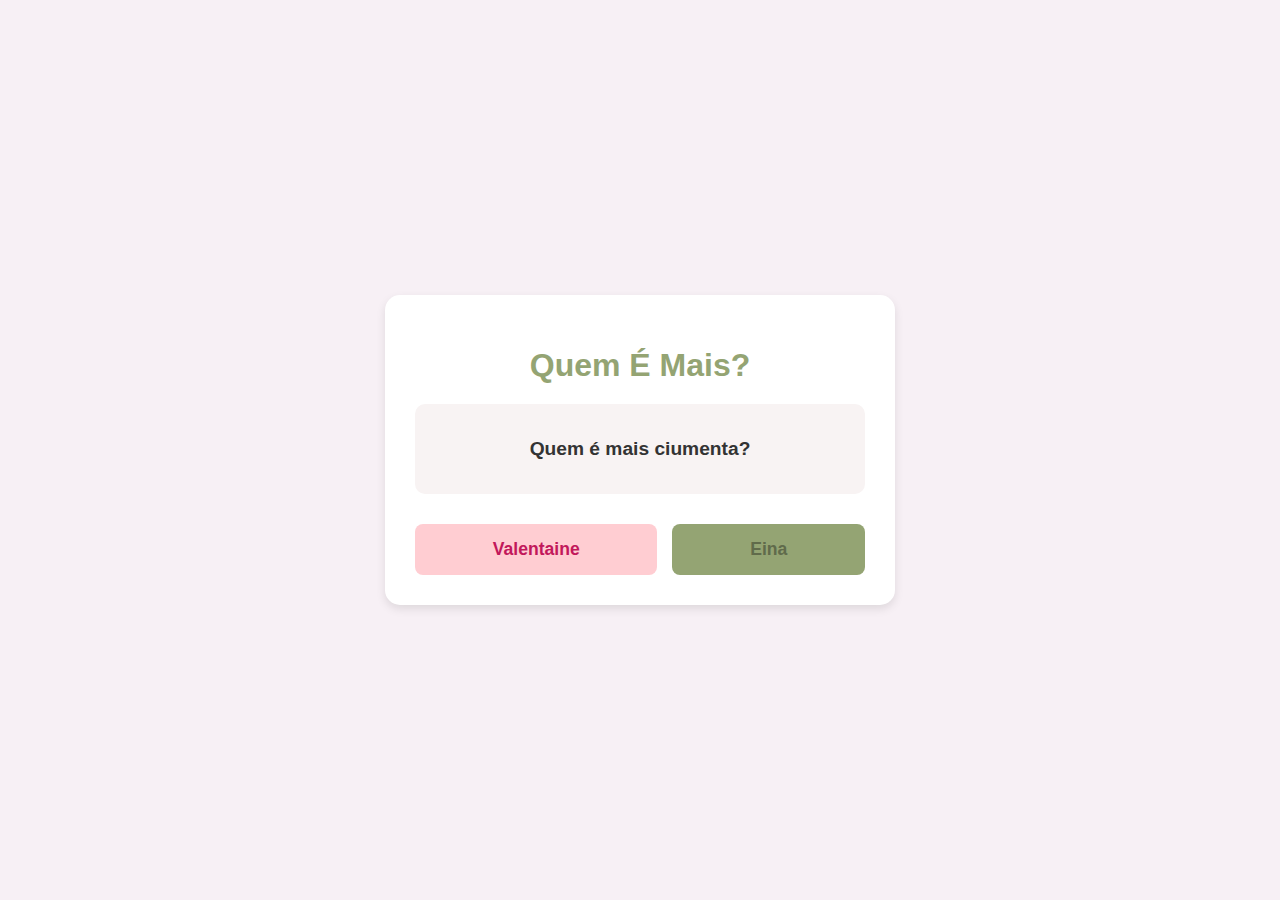
<file: 1a3m/index.html>
<!DOCTYPE html>
<html lang="pt-br">
<head>
    <meta charset="UTF-8">
    <meta name="viewport" content="width=device-width, initial-scale=1.0">
    <title>wuem e mais quiz</title>
    <link rel="stylesheet" href="style.css">
</head>
<body>

    <main class="quiz-container">
        <h1 style="color: #94A473;">Quem É Mais?</h1>
        
        <div id="question-area" class="question-area">
            <p id="question-text">Carregando pergunta...</p>
        </div>

        <div id="buttons-area" class="buttons-area">
            </div>

        <div id="results-area" class="results-area hidden">
            <h2>Resultadoouououo</h2>
            <div class="result-cards">
                
                <div class="result-card">
                    <img id="photo-p1" src="vaçem.png" alt="Foto Pessoa 1" class="profile-photo">
                    <p id="name-p1" class="profile-name"></p>
                    <p id="percentage-p1" class="percentage"></p>
                </div>

                <div class="result-card">
                    <img id="photo-p2" src="ana.png" alt="Foto Pessoa 2" class="profile-photo">
                    <p id="name-p2" class="profile-name"></p>
                    <p id="percentage-p2" class="percentage"></p>
                </div>

            </div>
            <p id="final-message" class="final-message"></p>
        </div>
    </main>

    <script src="script.js"></script>
</body>
</html>
</file>
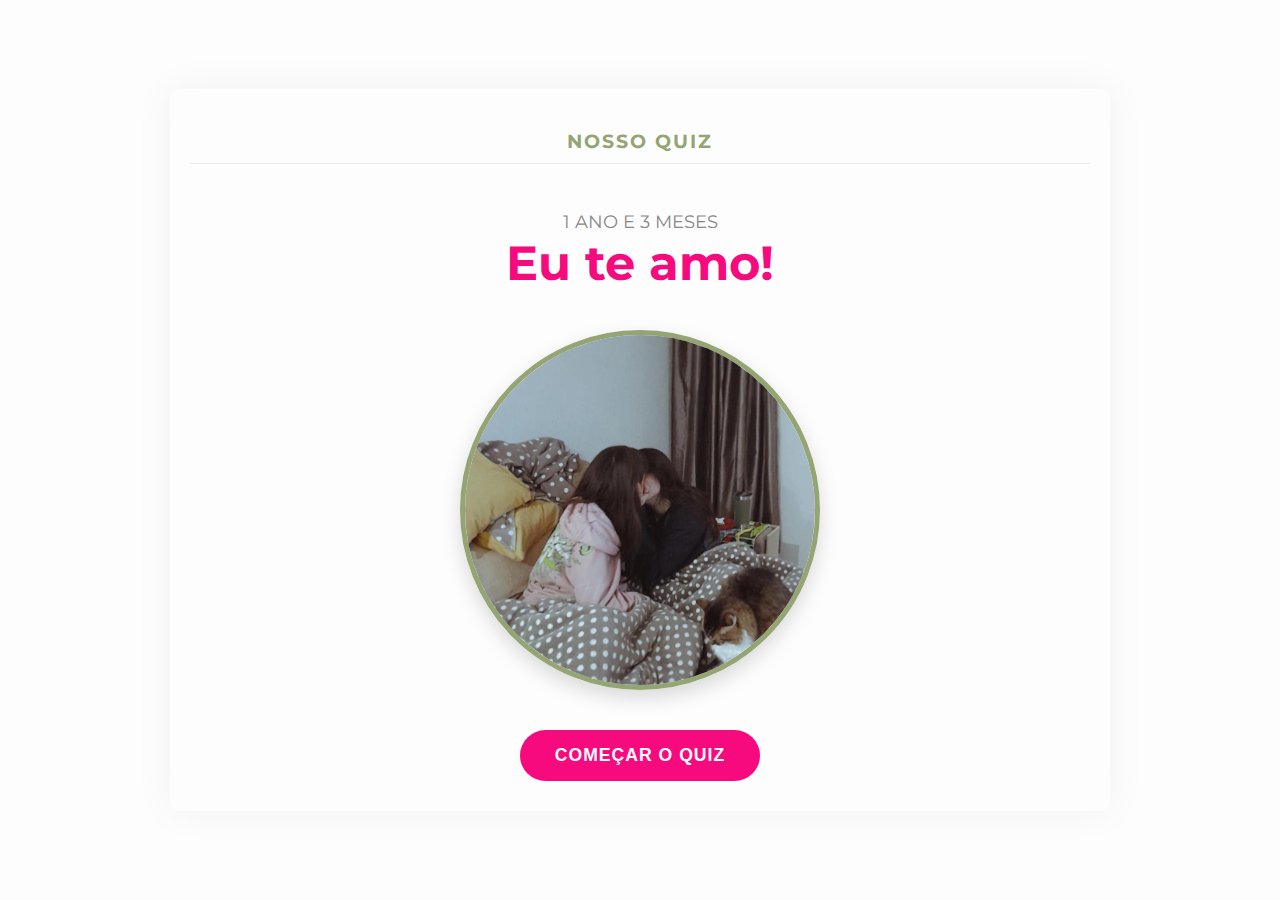
<file: 1a3m/p01.html>
<!DOCTYPE html>
<html lang="pt-br">
<head>
    <meta charset="UTF-8">
    <meta name="viewport" content="width=device-width, initial-scale=1.0">
    <title>1 Ano e 3 Meses muhahaha</title>
    <link rel="stylesheet" href="stylep1.css">
    <link href="https://fonts.googleapis.com/css2?family=Montserrat:wght@400;700&display=swap" rel="stylesheet">
</head>
<body>
    <div class="intro-container">

        <header class="navbar">
            <div class="logo">NOSSO QUIZ</div>
        </header>

        <main class="content-section">
            
            <div class="anniversary-text">
                <p>1 ANO E 3 MESES</p>
                <h1>Eu te amo!</h1>
            </div>

            <div class="photo-wrapper">
                <img src="nos.jpg" alt="Foto do Casal" class="hero-image">
            </div>

            <button class="start-button" onclick="location.href='index.html'">
                COMEÇAR O QUIZ
            </button>
            
        </main>
    </div>
</body>
</html>
</file>
<file: 1a3m/style.css>
body {
    font-family: Arial, sans-serif;
    display: flex;
    justify-content: center;
    align-items: center;
    min-height: 100vh;
    margin: 0;
    background-color: #f7f0f5; /* Cor de fundo suave */
}

.quiz-container {
    background-color: #fff;
    padding: 30px;
    border-radius: 15px;
    box-shadow: 0 4px 10px rgba(0, 0, 0, 0.1);
    text-align: center;
    max-width: 450px;
    width: 90%;
}

h1 {
    color: #e91e63; /* Rosa forte */
    margin-bottom: 20px;
}

.question-area {
    margin-bottom: 30px;
    padding: 15px;
    background-color: #f8f3f3; /* Fundo leve para a pergunta */
    border-radius: 10px;
    min-height: 60px; /* Para manter o layout estável */
    display: flex;
    align-items: center;
    justify-content: center;
}

#question-text {
    font-size: 1.2em;
    color: #333;
    font-weight: bold;
}

.buttons-area {
    display: flex;
    justify-content: space-around;
    gap: 15px;
}

.vote-button {
    flex-grow: 1;
    padding: 15px 10px;
    border: none;
    border-radius: 8px;
    font-size: 1.1em;
    font-weight: bold;
    cursor: pointer;
    transition: background-color 0.3s, transform 0.1s;
    white-space: nowrap; /* Evita quebra de linha nos nomes */
}

#btn-p1 {
    background-color: #ffcdd2; /* Rosa claro */
    color: #c2185b;
}

#btn-p2 {
    background-color: #94A473; /* Azul claro */
    color: #606b4b;
}

.vote-button:hover {
    transform: translateY(-2px);
    box-shadow: 0 2px 5px rgba(0, 0, 0, 0.1);
}

.hidden {
    display: none;
}

/* Resultados */
.results-area h2 {
    color: #677c68; /* Verde de sucesso */
    margin-top: 30px;
}

.result-cards {
    display: flex;
    justify-content: space-around;
    margin-top: 20px;
}

.result-card {
    display: flex;
    flex-direction: column;
    align-items: center;
}

.profile-photo {
    width: 120px;
    height: 120px;
    border-radius: 50%; /* Círculo */
    object-fit: cover;
    border: 5px solid #e91e63;
    margin-bottom: 10px;
}

.profile-name {
    font-weight: bold;
    color: #333;
}

.percentage {
    font-size: 1.5em;
    font-weight: 900;
    color: #e91e63;
    margin-top: 5px;
}

.final-message {
    margin-top: 20px;
    font-style: italic;
    color: #555;
}
</file>
<file: 1a3m/stylep1.css>
/* Importando fontes do Google Fonts: Montserrat para um estilo clean */
@import url('https://fonts.googleapis.com/css2?family=Montserrat:wght@300;400;700&display=swap');

:root {
    --my-favorite-color: #F70A7D; /* Sua cor favorita: Rosa Forte */
    --her-favorite-color: #94A473; /* Cor favorita dela: Verde Oliva */
    --background-light: #fdfdfd;
    --text-color-dark: #333;
    --text-color-light: #fff;
}

body {
    margin: 0;
    font-family: 'Montserrat', sans-serif;
    display: flex;
    justify-content: center;
    align-items: center;
    min-height: 100vh;
    background-color: var(--background-light);
    color: var(--text-color-dark);
}

.intro-container {
    max-width: 900px;
    width: 90%;
    margin: 0 auto;
    padding: 30px 20px;
    background-color: var(--background-light);
    box-shadow: 0 0 40px rgba(0, 0, 0, 0.05); /* Sombra suave */
    border-radius: 10px;
}

/* --- Navbar (Topo) --- */
.navbar {
    width: 100%;
    padding: 10px 0;
    text-align: center;
    border-bottom: 1px solid #eee; /* Linha divisória fina */
    margin-bottom: 30px;
}

.logo {
    font-size: 1.2em;
    font-weight: 700;
    color: var(--her-favorite-color);
    letter-spacing: 2px;
}

/* --- Seção Principal --- */
.content-section {
    display: flex;
    flex-direction: column;
    align-items: center;
    text-align: center;
}

.anniversary-text p {
    font-size: 1.1em;
    font-weight: 400;
    color: #888;
    margin-bottom: 5px;
}

.anniversary-text h1 {
    font-size: 3em;
    font-weight: 700;
    color: var(--my-favorite-color);
    margin: 0 0 40px 0; /* Espaçamento abaixo do título */
    line-height: 1.1;
}

/* --- Foto de Casal (Limpa e Centralizada) --- */
.photo-wrapper {
    width: 100%;
    max-width: 350px; /* Tamanho razoável para a foto */
    height: 350px;
    margin-bottom: 40px;
    border-radius: 50%; /* Foto Circular */
    overflow: hidden;
    /* Borda elegante com a cor dela */
    border: 5px solid var(--her-favorite-color); 
    box-shadow: 0 8px 20px rgba(0, 0, 0, 0.15); /* Sombra para destaque */
}

.hero-image {
    width: 100%;
    height: 100%;
    object-fit: cover; /* Garante que a foto cubra o círculo sem distorcer */
    display: block;
}

/* --- Botão --- */
.start-button {
    background-color: var(--my-favorite-color);
    color: var(--text-color-light);
    padding: 15px 35px;
    border: none;
    border-radius: 50px; /* Borda bem arredondada para um visual moderno */
    font-size: 1.1em;
    font-weight: 700;
    cursor: pointer;
    transition: background-color 0.3s ease, transform 0.2s ease, box-shadow 0.3s ease;
    text-transform: uppercase;
    letter-spacing: 1px;
}

.start-button:hover {
    background-color: #d1086e; /* Tom mais escuro */
    transform: translateY(-2px);
    box-shadow: 0 6px 15px rgba(247, 10, 125, 0.4); /* Sombra com a cor principal */
}

/* Responsividade */
@media (max-width: 600px) {
    .anniversary-text h1 {
        font-size: 2.5em;
    }
    .photo-wrapper {
        max-width: 250px;
        height: 250px;
    }
    .start-button {
        font-size: 1em;
        padding: 12px 30px;
    }
}
</file>
